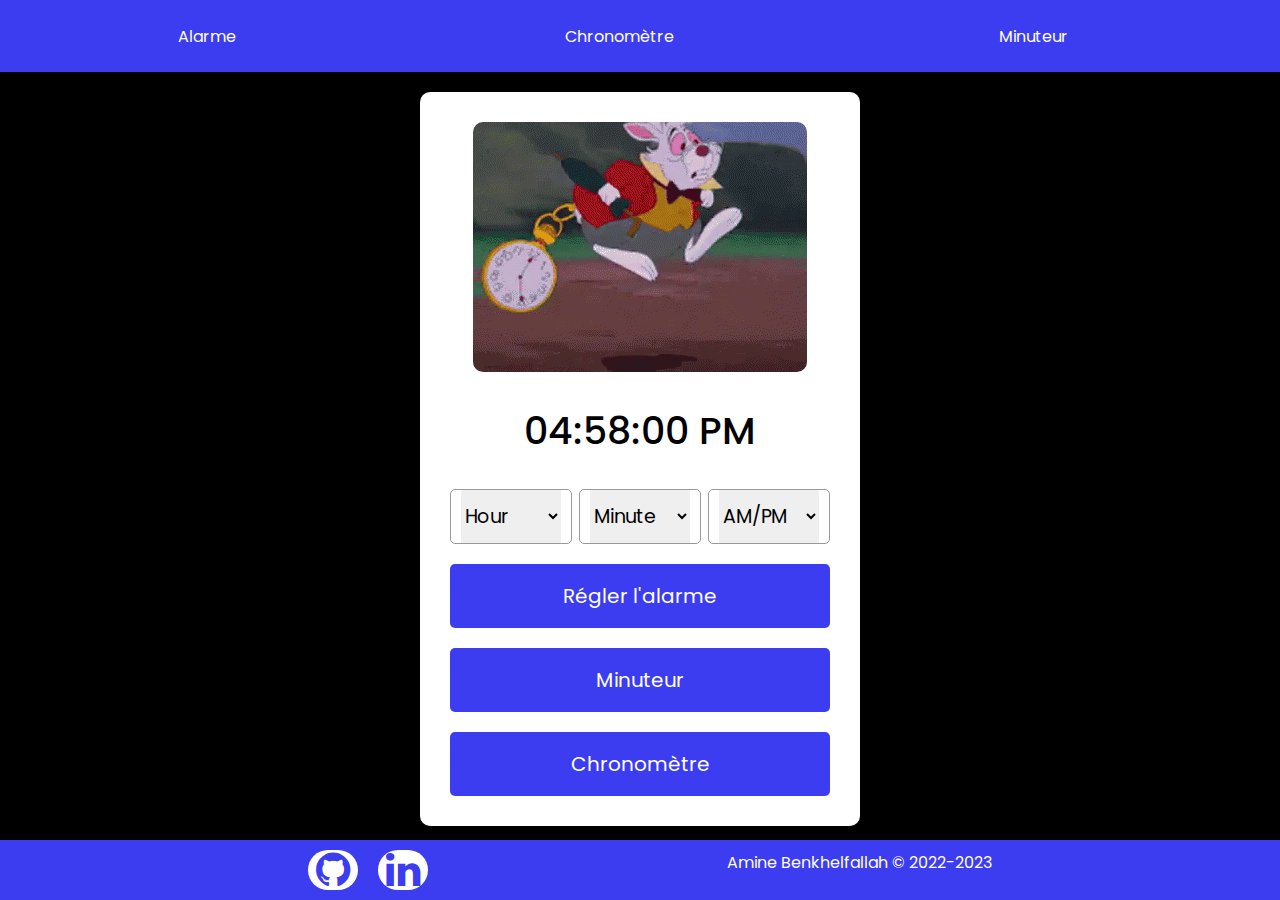
<file: index.html>
<!DOCTYPE html>
<html lang="en">
    <head>
        <meta charset="UTF-8">
        <meta http-equiv="X-UA-Compatible" content="IE=edge">
        <meta name="viewport" content="width=device-width, initial-scale=1.0">
        <link rel="stylesheet" href="https://cdnjs.cloudflare.com/ajax/libs/font-awesome/4.7.0/css/font-awesome.min.css">
        <link rel="shortcut icon" type="image/png" href="files/logo.png"/>
        <title>Oclock</title>
        <link rel="stylesheet" href="style.css">
        <link rel="stylesheet" href="header.css">
    </head>
<header>
    <nav class="close" id="nav">
        <burgerButton class="open" onclick="burgerSwitch(this.parentNode);"></burgerButton>
            <ul>      
                <li><a href="index.html">Alarme</a></li>
                <li><a href="chrono.html">Chronomètre</a></li>
                <li><a href="minuteur.html">Minuteur</a></li>
            </ul>
    </nav>    
    <script>
            function burgerSwitch(nav) {
        if (nav.className == "open") {
            nav.className = "close";
        } else {
            nav.className = "open";
        }
        }
    </script>
</header>

<body>
        <div class="box">
            <div class="wrapper">
                <img src="files/gif1.gif" alt="clock">
                <h1>00:00:00 PM</h1>
                    <div class="content disable">
                        <div class=column>
                            <select>
                                <option value="Hour"selected hidden>Hour</option> 
                            </select>
                        </div>
                        <div class=column>
                            <select>
                                <option value="Minute"selected hidden>Minute</option>
                            </select>
                        </div>
                        <div class=column>
                            <select>
                                <option value="Hour"selected hidden>AM/PM</option>
                            </select>
                        </div>
                    </div>
                    <button>Régler l'alarme</button>
                    <button><a href="minuteur.html">Minuteur</a></button>
                    <button><a href="chrono.html">Chronomètre</a></button>
            </div>
        </div>
     
<script src="script.js"></script> 

</body>

<footer> 
    <div class="footer">
        
        <div class="item">
            <a href="https://github.com/amine-benkhelfallah/oclock"><i class="fa fa-github icon"></i></a>   
            <a href="https://www.linkedin.com/in/amine-benkhelfallah-524a138b/"><i class="fa fa-linkedin icon"></i></a> 
        </div>
        <div class="social">
        <p class="copyright">Amine Benkhelfallah © 2022-2023</p>
        </div>      
    </div>
</footer>

</html>
</file>
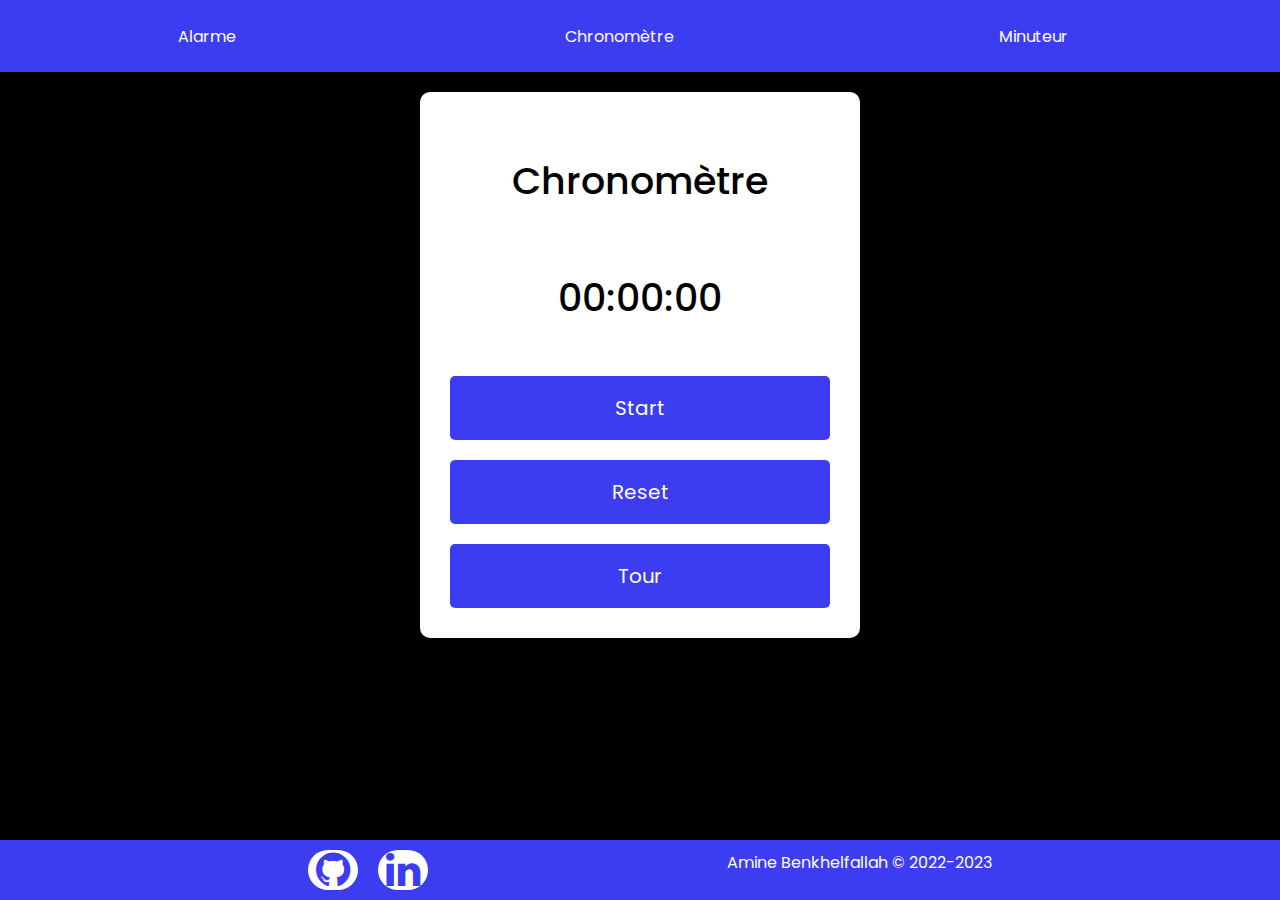
<file: chrono.html>
<!DOCTYPE html>
<html lang="en">
<head>
    <meta charset="UTF-8">
    <meta http-equiv="X-UA-Compatible" content="IE=edge">
    <meta name="viewport" content="width=device-width, initial-scale=1.0">
    <link rel="stylesheet" href="https://cdnjs.cloudflare.com/ajax/libs/font-awesome/4.7.0/css/font-awesome.min.css">
    <link rel="shortcut icon" type="image/png" href="files/logo.png"/>
    <title>Chronomètre</title>
    <link rel="stylesheet" href="style.css">
    <link rel="stylesheet" href="header.css">
</head>
<header>
    <nav class="close" id="nav">
        <burgerButton class="open" onclick="burgerSwitch(this.parentNode);"></burgerButton>
            <ul>
                <li><a href="index.html">Alarme</a></li>
                <li><a href="chrono.html">Chronomètre</a></li>
                <li><a href="minuteur.html">Minuteur</a></li>
            </ul>
    </nav>
    <script>
            function burgerSwitch(nav) {
        if (nav.className == "open") {
            nav.className = "close";
        } else {
            nav.className = "open";
        }
    }
    </script>
</header>

<body>
   
    <div class="box">
        <div class="wrapper">
            <h1>Chronomètre</h1>
            <h1 id="timer">00:00:00</h1>
            <button id="start">Start</button>
            <button id="reset">Reset</button>
            <button id="lap">Tour</button>
            <ul id="lap-list"></ul>
        </div>
</div>

<script src="chrono.js"></script>

</body>

<footer> 
    <div class="footer">
        
        <div class="item">
            <a href="https://github.com/amine-benkhelfallah/oclock"><i class="fa fa-github icon"></i></a>   
            <a href="https://www.linkedin.com/in/amine-benkhelfallah-524a138b/"><i class="fa fa-linkedin icon"></i></a> 
        </div>
        <div class="social">
        <p class="copyright">Amine Benkhelfallah © 2022-2023</p>
        </div>      
    </div>
</footer>

</html>
</file>
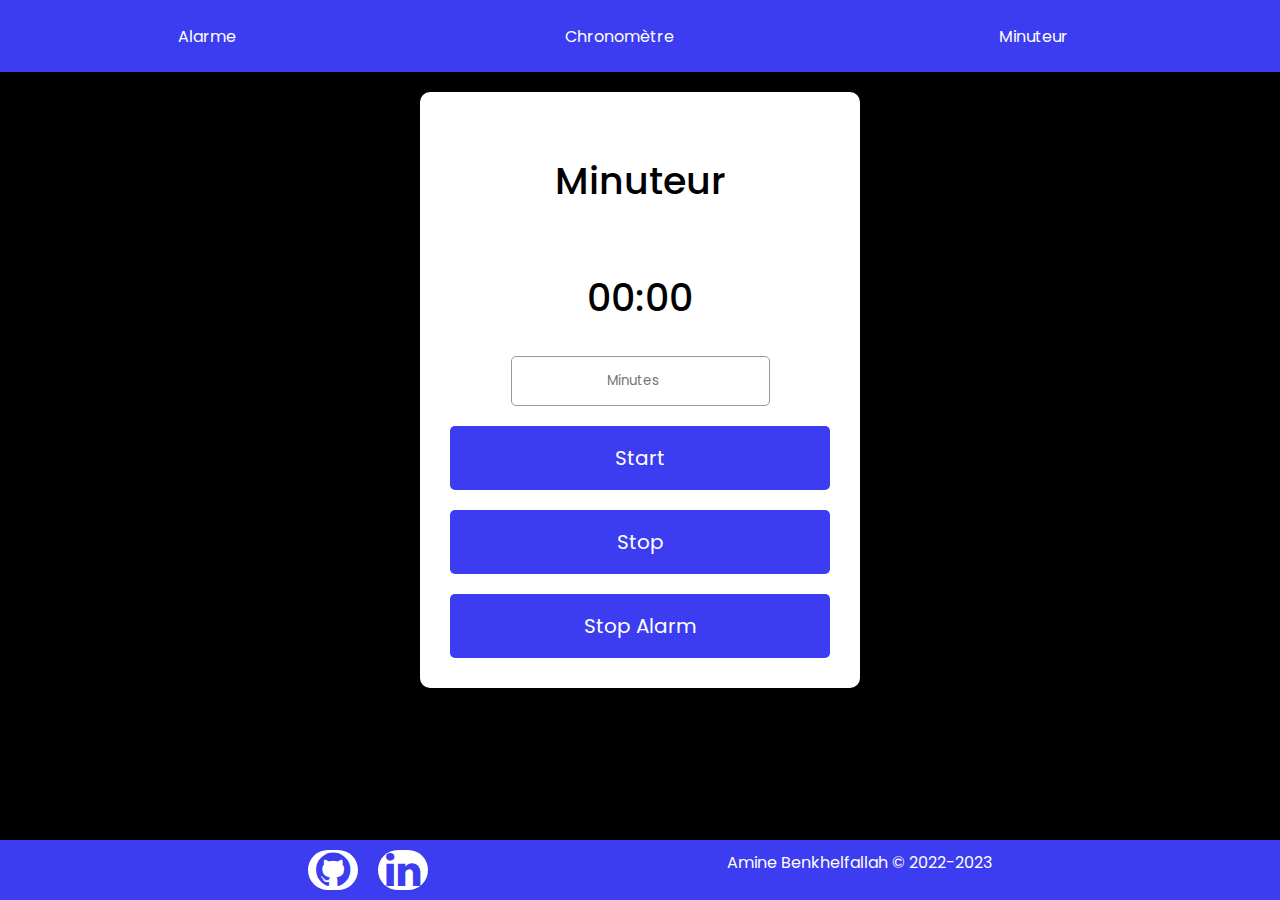
<file: minuteur.html>
<!DOCTYPE html>
<html lang="en">
    <head>
        <meta charset="UTF-8">
        <meta http-equiv="X-UA-Compatible" content="IE=edge">
        <meta name="viewport" content="width=device-width, initial-scale=1.0">
        <link rel="stylesheet" href="https://cdnjs.cloudflare.com/ajax/libs/font-awesome/4.7.0/css/font-awesome.min.css">
        <link rel="shortcut icon" type="image/png" href="files/logo.png"/>
        <title>Minuteur</title>
        <link rel="stylesheet" href="style.css">
        <link rel="stylesheet" href="header.css">
    </head>
<header>
    <nav class="close" id="nav">
        <burgerButton class="open" onclick="burgerSwitch(this.parentNode);"></burgerButton>
            <ul>
                <li><a href="index.html">Alarme</a></li>
                <li><a href="chrono.html">Chronomètre</a></li>
                <li><a href="minuteur.html">Minuteur</a></li>
            
            </ul>
    </nav>
    <script>
            function burgerSwitch(nav) {
        if (nav.className == "open") {
            nav.className = "close";
        } else {
            nav.className = "open";
        }
    }
    </script>
</header>

<body>
    <div class="box">
        <div class="wrapper">
            <h1 >Minuteur</h1>
            <h1 id="timer-output">00:00</h1>
            <input type="number" id="time-input" placeholder="Minutes">
            <button id="start-timer">Start</button>
            <button id="stop-timer" disabled>Stop</button>
            <button id="stop-alarm" disabled>Stop Alarm</button>
            
        </div>
</div>

<script src="minuteur.js"></script>

</body>

<footer> 
    <div class="footer">
        
        <div class="item">
            <a href="https://github.com/amine-benkhelfallah/oclock"><i class="fa fa-github icon"></i></a>   
            <a href="https://www.linkedin.com/in/amine-benkhelfallah-524a138b/"><i class="fa fa-linkedin icon"></i></a> 
        </div>
        <div class="social">
        <p class="copyright">Amine Benkhelfallah © 2022-2023</p>
        </div>      
    </div>
</footer>

</html>
</file>
<file: style.css>
/* Import Google font -poppins  */

@import url('https://fonts.googleapis.com/css2?family=Poppins:wght@400;500;600&display=swap');

*{
    margin: 0;
    padding: 0;
    box-sizing: border-box;
    font-family: 'Poppins', sans-serif;
}

body {
  /* display:flex;*/
    align-items: center;
    justify-content: center;
}
body{
    min-height: 100vh;
    background: black;
    background:transparent;
    
    background: #000;
	overflow: hidden;
}

canvas {
	/* display: block; */

    position: absolute;
    top:0;
    left:0;

}
.retour {
    padding-top:30px;
  
		
}
.content{
     display:flex;
    align-items: center;
    justify-content: center;

}

.retour a{
    padding-top:30px;
    text-decoration: none;
    color:#fff;
    background: #fff;
    border-radius: 50%;
    height: 50px;
    font: bold 16px Helvetica, Arial, sans-serif;
	padding: 1em 1em;
	background-color: rgb(60, 60, 241);
	border-radius: 100px;
		
}
.box{
    margin-top:20px;
    display:flex;
    align-items: center;
    justify-content: center;
    padding-bottom: 30px;

}
.wrapper{
    width: 440px;
    background: white;
    border-radius: 10px;
    flex-direction: column;
    padding: 30px 30px 30px;
    display:flex;
    align-items: center;
    justify-content: center;
}
.wrapper img{
   
    border-radius: 10px;
}
.wrapper h1{
   font-size: 38px;
   font-weight: 500;
   margin: 30px 0; 
}
.wrapper .content{
    width: 100%;
    justify-content: space-between;
}
.wrapper .content .disable{
    opacity: 0.6;
    pointer-events: none;
}
.content .column{
    border-radius: 5px;
    padding: 0 10px;
    border: 1px solid #999;
    width: calc(100% / 3 - 5px);
}

.column select{
    outline: none;
    border: none;
    height: 53px;
    width: 100%;
    font-size: 19px;
}

.wrapper button{
outline: none;
border: none;
 width: 100%;
 margin-top: 20px;
 font-size: 20px;
 padding: 17px ;
 border-radius: 5px;
 background: rgb(60, 60, 241);
 color:#fff;
 cursor: pointer;

}

.wrapper button a{
    text-decoration: none;
    color:#fff
}

#time-input{
height: 50px;
border: 1px solid #999;
border-radius: 5px;
text-align: center;
}

  
/***********************footer************/
.footer {
    position: absolute;
    bottom: 0;
    width: 100%;
    height: 60px;



 /* padding-bottom: 30px;*/
  background:rgb(60, 60, 241);
  display:flex;
  flex-direction: row;
  justify-content: space-evenly;
  /*padding-top: 50px;*/
  
  }

  .item {
    display: flex;
    justify-content:center;
    margin: 10px;
    
    
 
  }
  .social{
    margin: 10px;
    color: #fff;

  } 


.item a{

  display: flex;
  justify-content:  center;
  text-decoration: none;
  font-size: 40px;
  color:rgb(60, 60, 241) ;
  margin-left: 20px;
  background-color:#fff;
  border-radius: 50px;
  width: 50px;
}
</file>
<file: header.css>
* { 
    box-sizing: border-box;
    margin: 0;
    padding: 0;
}
header {
    margin:0;
    padding:0;
    background: rgb(60, 60, 241);
    display: flex;
    justify-content: space-between;
    align-items: center;
    height: 8vh;
    
}

nav ul {
    padding: 0;
    margin: 0;
}
nav ul li{
    float:left;
    width: calc( (100vw - 40px ) / 3);
    list-style-type: none;
    
}
nav ul li a {
 
    display:block;
    color: white;
    padding: 1px;
    text-decoration: none;
    text-align: center;
    width:100%;
}

@media (max-width: 767px) {
    
    burgerButton {
    display: block; 
    color: white;
    cursor: pointer;
    margin-bottom:5px;
    }
    burgerButton:hover{
    content: '\2261';
    }
    burgerButton:after{
    position: absolute;
    left: 20px;
    top: 2px;
    font-family: Arial rgb(81, 130, 236);
    font-size: 40px;
    }
    nav.open burgerButton:after {
    content: '\00d7';
    }

    nav.close burgerButton:after {
    content: '\2261';
    }
    nav.close ul { 
    display: none; 
    }
    nav ul li { 
    width: calc(100vw - 40px);
    }
}
</file>
